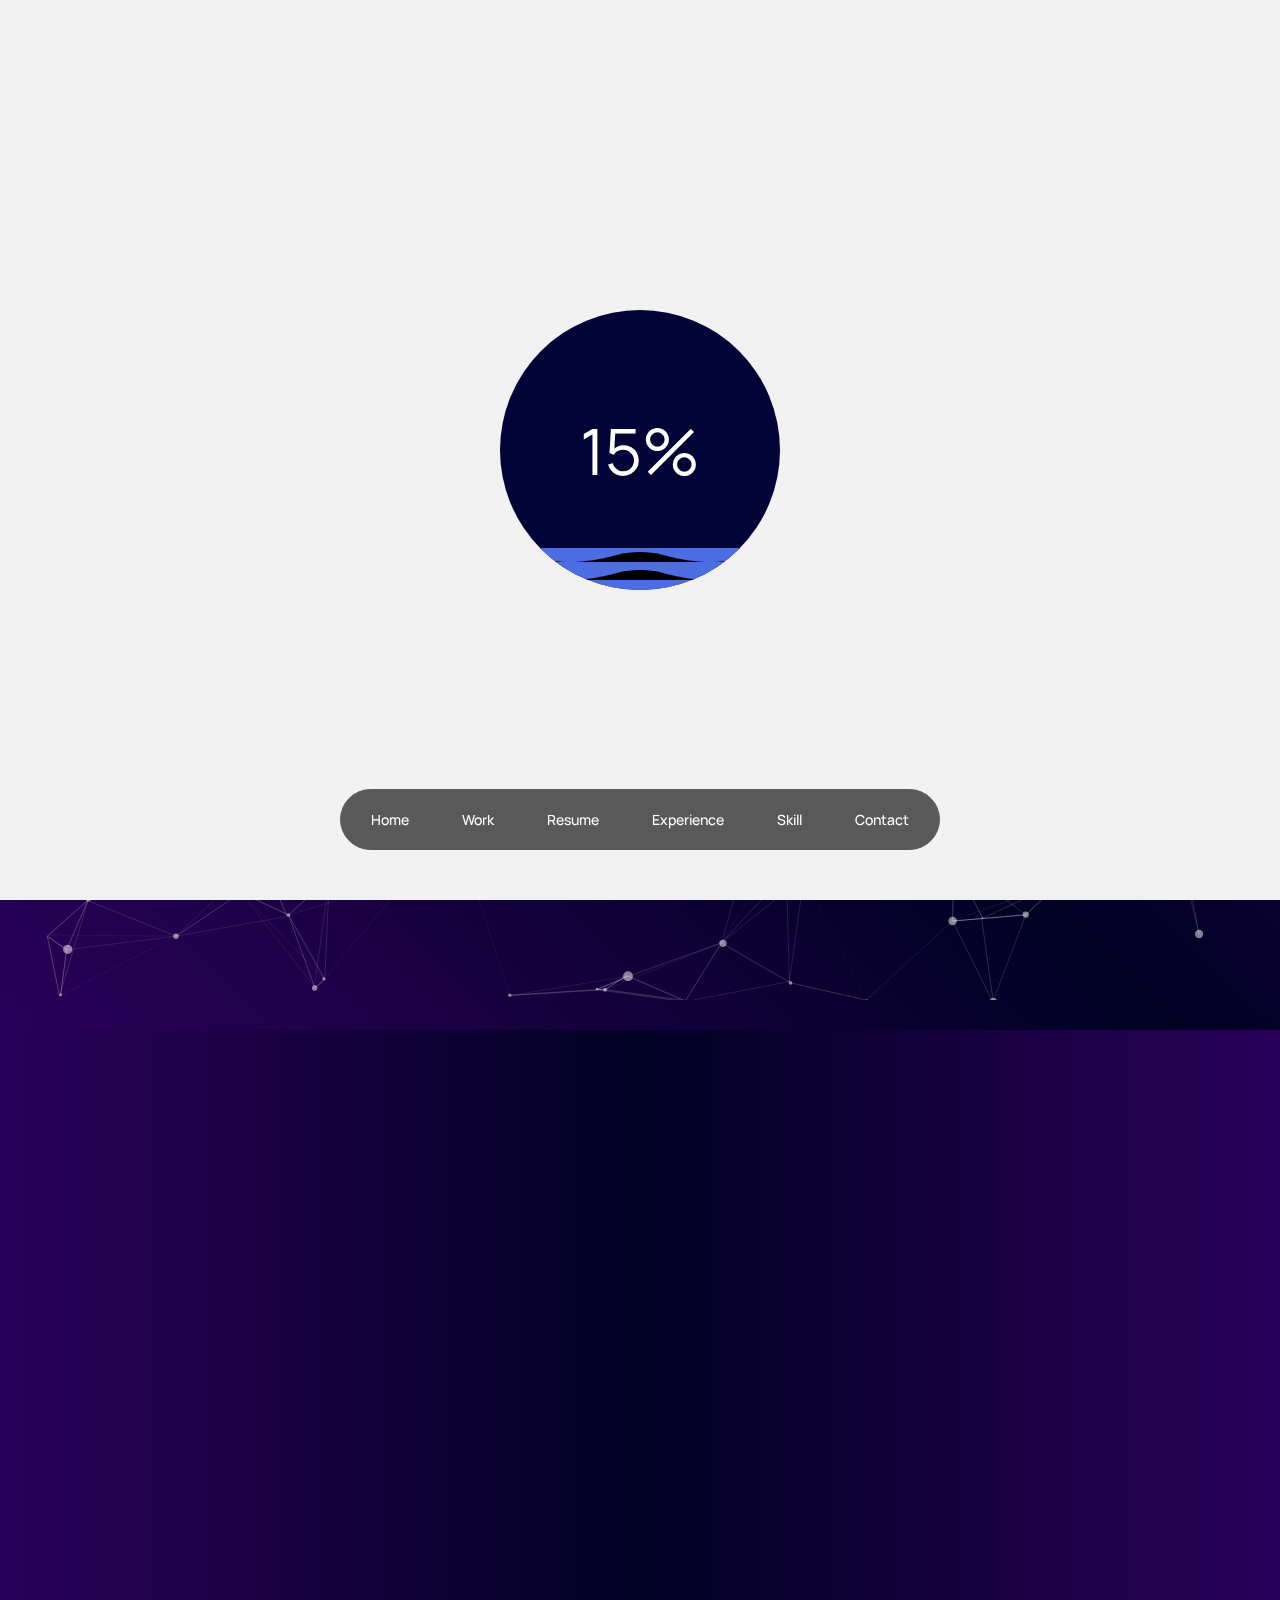
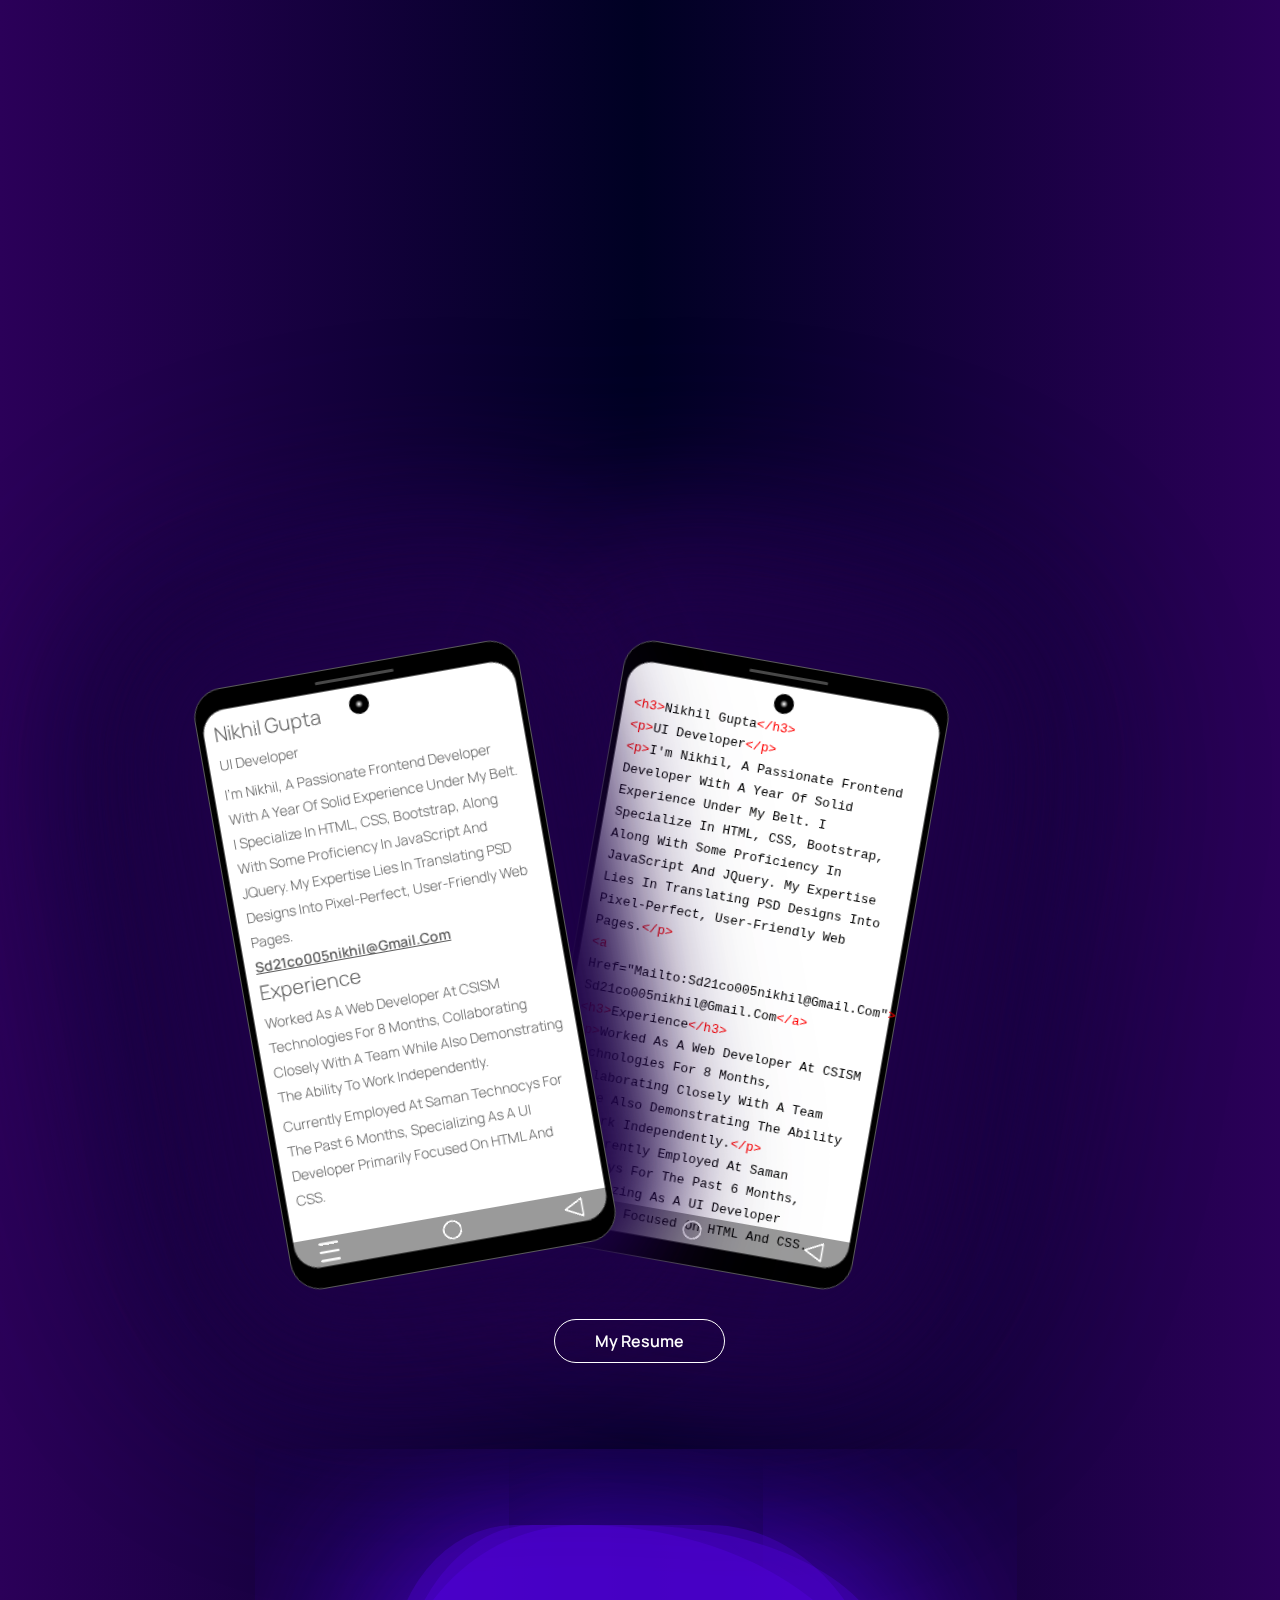
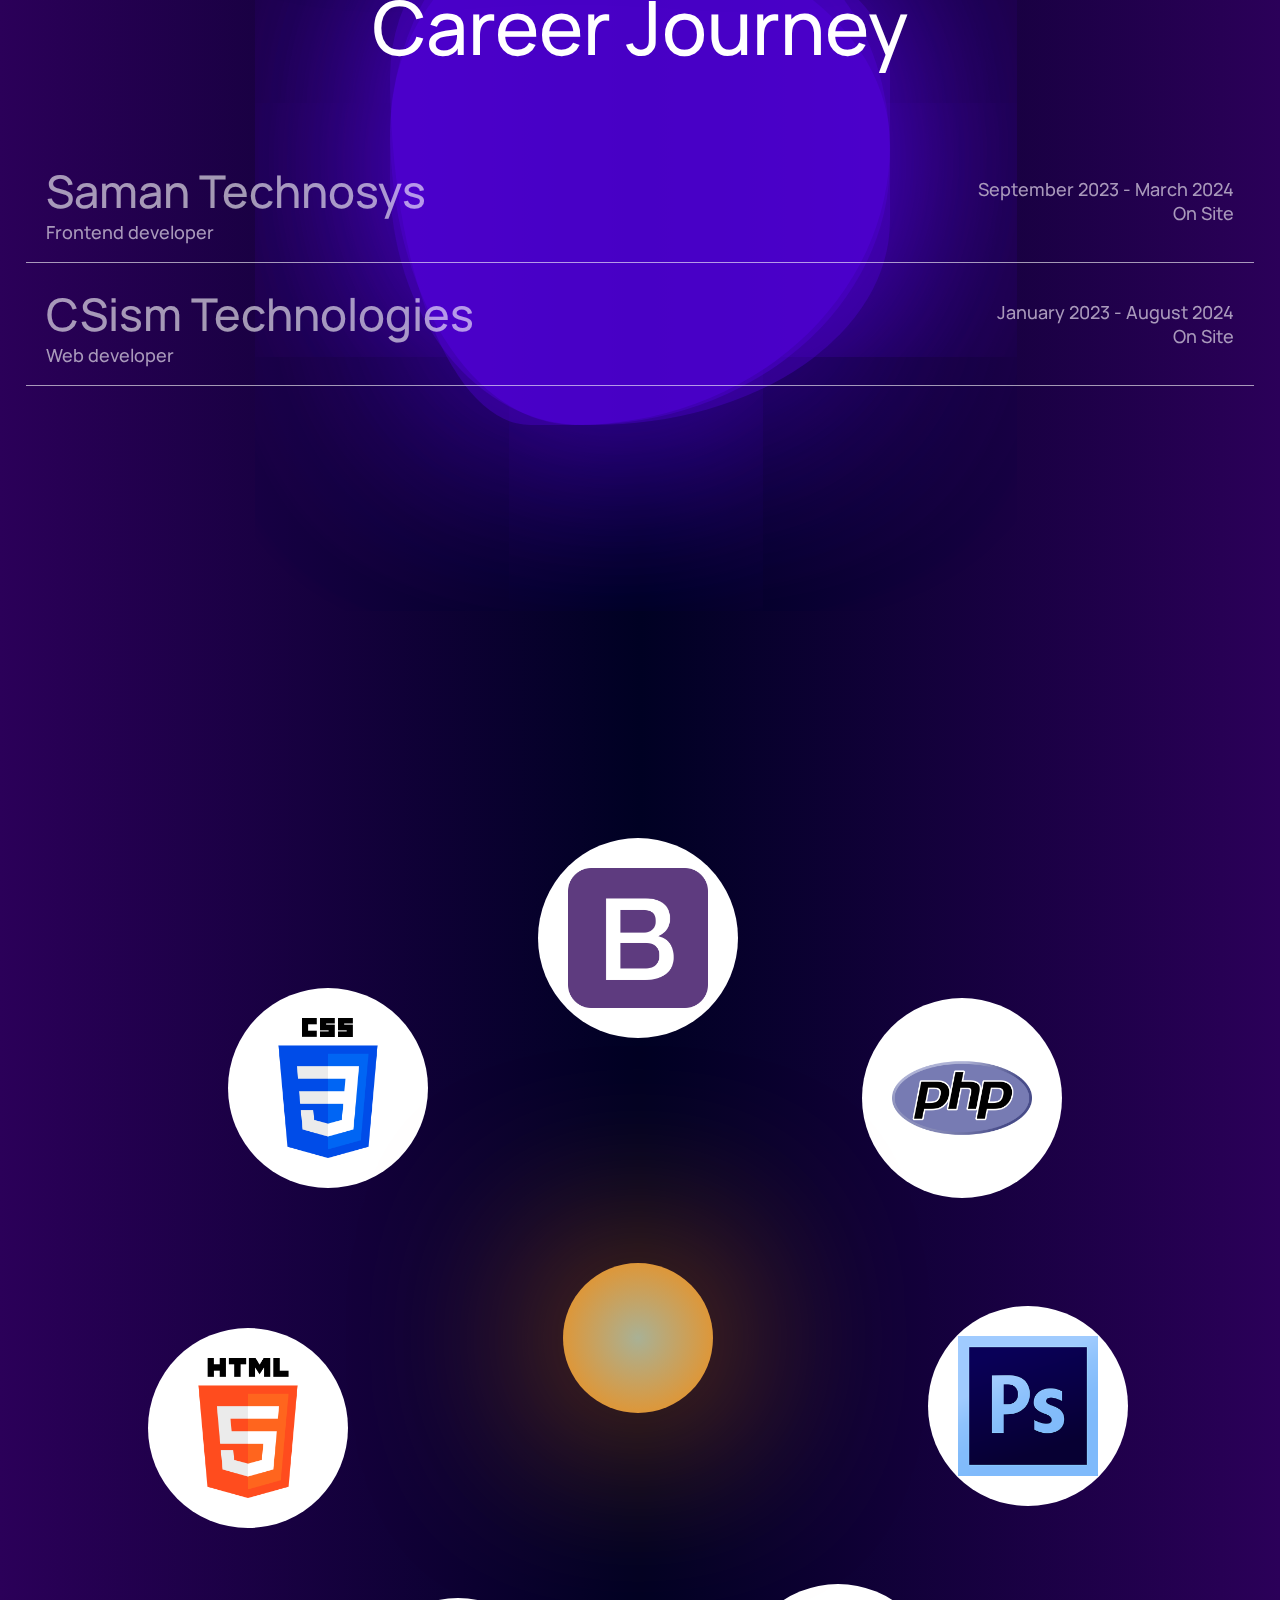
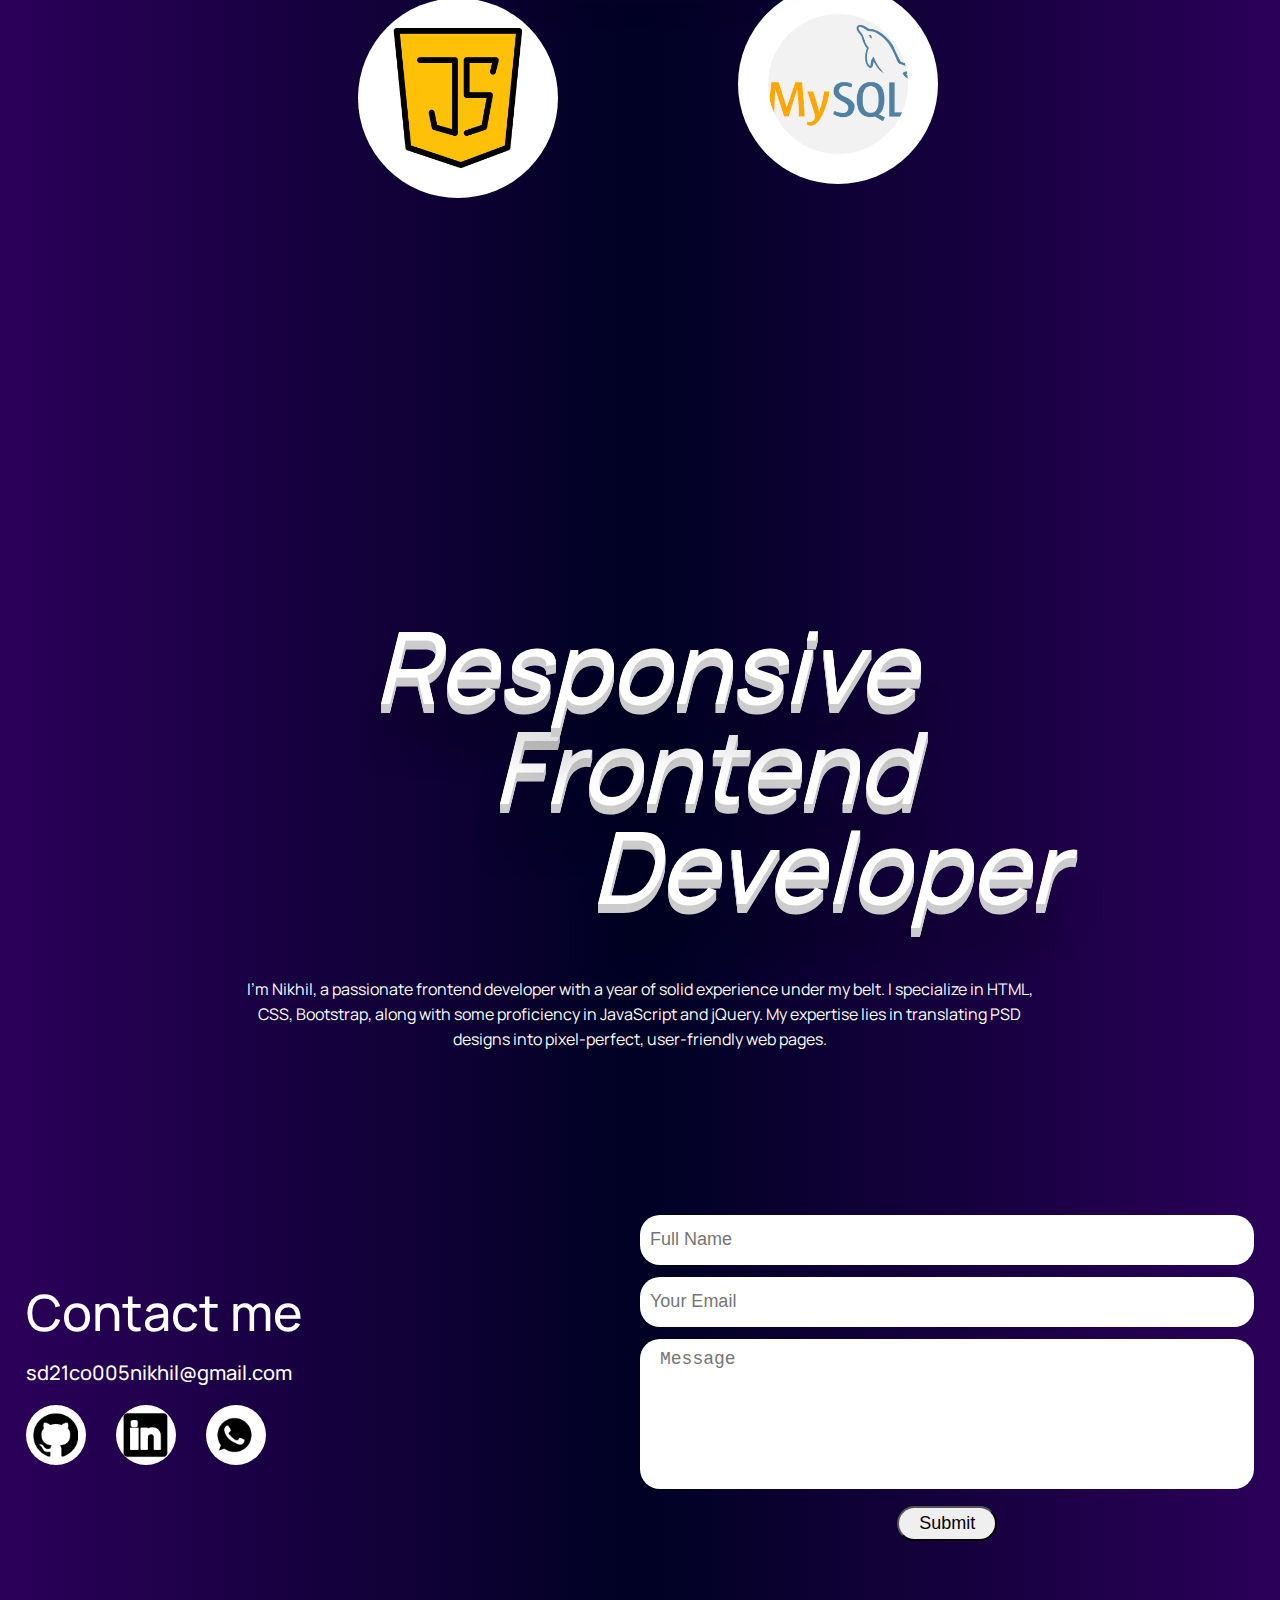
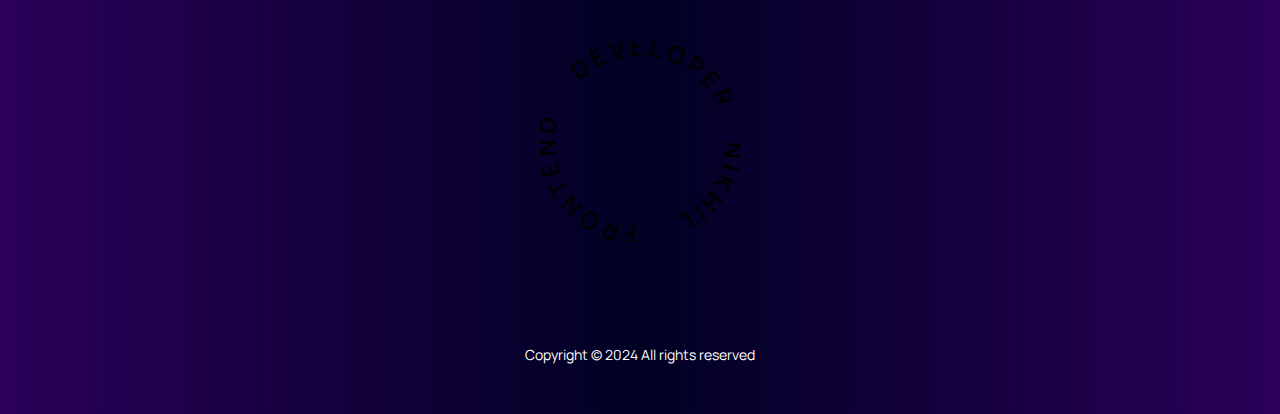
<file: index.html>
<!DOCTYPE html>
<html>
<head>
<meta http-equiv="Content-Type" content="text/html; charset=iso-8859-1" />
<!-- <meta name="viewport" content="width=device-width, initial-scale=1"> -->
<title>Tittle Name</title>
<link href="css/global.css" rel="stylesheet" type="text/css" />
<link href="css/print.css" rel="stylesheet" type="text/css" />
<link href="css/responsive.css" rel="stylesheet" type="text/css" />
<link rel="shortcut icon" type="image/x-icon" href="images/favicon.ico">

<link rel="preconnect" href="https://fonts.googleapis.com">
<link rel="preconnect" href="https://fonts.gstatic.com" crossorigin>
<link href="https://fonts.googleapis.com/css2?family=Manrope:wght@200..800&display=swap" rel="stylesheet">


<script src="https://cdnjs.cloudflare.com/ajax/libs/jquery/3.7.1/jquery.min.js"></script>

</head>

<body>
<!-- <div id="particles-js"></div> -->
<div class="loaderbox active" id="pre-loader">
	<svg version="1.1" xmlns="http://www.w3.org/2000/svg" xmlns:xlink="http://www.w3.org/1999/xlink" x="0px" y="0px" style="display: none;">
	  <symbol id="wave">
	    <path d="M420,20c21.5-0.4,38.8-2.5,51.1-4.5c13.4-2.2,26.5-5.2,27.3-5.4C514,6.5,518,4.7,528.5,2.7c7.1-1.3,17.9-2.8,31.5-2.7c0,0,0,0,0,0v20H420z"></path>
	    <path d="M420,20c-21.5-0.4-38.8-2.5-51.1-4.5c-13.4-2.2-26.5-5.2-27.3-5.4C326,6.5,322,4.7,311.5,2.7C304.3,1.4,293.6-0.1,280,0c0,0,0,0,0,0v20H420z"></path>
	    <path d="M140,20c21.5-0.4,38.8-2.5,51.1-4.5c13.4-2.2,26.5-5.2,27.3-5.4C234,6.5,238,4.7,248.5,2.7c7.1-1.3,17.9-2.8,31.5-2.7c0,0,0,0,0,0v20H140z"></path>
	    <path d="M140,20c-21.5-0.4-38.8-2.5-51.1-4.5c-13.4-2.2-26.5-5.2-27.3-5.4C46,6.5,42,4.7,31.5,2.7C24.3,1.4,13.6-0.1,0,0c0,0,0,0,0,0l0,20H140z"></path>
	  </symbol>
	</svg>
	<div class="box">
	  <div class="percent">
	    <div class="percentNum" id="count">0</div>
	    <div class="percentB">%</div>
	  </div>
	  <div id="water" class="water">
	    <svg viewBox="0 0 560 20" class="water_wave water_wave_back">
	      <use xlink:href="#wave"></use>
	    </svg>
	    <svg viewBox="0 0 560 20" class="water_wave water_wave_front">
	      <use xlink:href="#wave"></use>
	    </svg>
	  </div>
	</div>
</div>

<div id="wrapper" >
	<div class="header" id="head">
		<div class="container">
			<div class="topheader">
				<a href="#">
					<div class="rounded-text rotating">
					  	<svg viewBox="0 0 200 200">
					   	 <path id="textPath" d="M 85,0 A 85,85 0 0 1 -85,0 A 85,85 0 0 1 85,0" transform="translate(100,100)" fill="none" stroke-width="0"></path>
					    	<g font-size="13.1px">
					     	 <text text-anchor="start">
					        <textPath class="coloring" xlink:href="#textPath" startOffset="0%">NIKHIL FRONTEND DEVELOPER</textPath>
					      	</text>
					   		 </g>
					  	</svg>
					</div>
				</a>
				<div class="date">
					<p id="date"></p>
					<a href="#work">Move to work</a>
					<a class="git" href="https://github.com/Nikhil702181">Github</a>
					<a class="link" href="https://www.linkedin.com/in/nikhil-gupta-096ba0241?utm_source=share&utm_campaign=share_via&utm_content=profile&utm_medium=android_app">Linkedin</a>
					<a class="wht" href="https://api.whatsapp.com/send?phone=15551234567">Whatsapp</a>

				</div>
			</div>
		</div>
	</div> 
	<div class="nav" id="nav">
		<ul class="reset">
			<li><a href="index.html">home</a></li>
			<li><a href="#work">work</a></li>
			<li><a href="#resume">resume</a></li>
			<li><a href="#exp">experience</a></li>
			<li><a href="#skill">skill</a></li>
			<li><a href="#cont">contact</a></li>
		</ul>
	</div>
	<div class="banner" id="particles-js">
		<div class="container">
			<div class="caption">
				<h1>i am nikhil <span>frontend developer</span></h1>
				<p>Empowering your digital presence with seamless responsiveness.</p>
			</div>
		</div>
	</div>
	<div class="main">
		<div class="worksec" id="work">
			<div class="container">
				<h2>my works</h2>
				<ul class="reset scroll">
					<li class="items"><a href="https://namamiessentialsindia.com/" target="_blank"><img src="images\namami.png" alt="Namami"></a></li>
					<li class="items"><a href="https://rvcon.in/" target="_blank"><img src="images\rvcon.jpg" alt="rvcon"></a></li>
					<li class="items"><a href="https://www.mars1preschool.in/" target="_blank"><img src="images\mars1.jpg" alt="mars1pre"></a></li>
					<li class="items"><a href="https://creamycool.com/" target="_blank"><img src="images\creamycoollogo.png" alt="creamycool"></a></li>
					<li class="items"><a href="https://www.signetdigital.com/" target="_blank"><img src="images\signet.jpg" alt="signet"></a></li>
				</ul>
			</div>
		</div>
		<div class="resumesec" id="resume">
			<div class="container">
				<div class="cardwrap">
					<div class="resume_card">
						<div class="dtl">
							<h3>nikhil gupta</h3>
							<p>UI developer</p>
							<p>I'm Nikhil, a passionate frontend developer with a year of solid experience under my belt. I specialize in HTML, CSS, Bootstrap, along with some proficiency in JavaScript and jQuery. My expertise lies in translating PSD designs into pixel-perfect, user-friendly web pages.</p>
							<a href="mailto:sd21co005nikhil@gmail.com">sd21co005nikhil@gmail.com</a>
							<h3>experience</h3>
							<p>Worked as a web developer at CSISM Technologies for 8 months, collaborating closely with a team while also demonstrating the ability to work independently.</p>
							<p>Currently employed at Saman Technocys for the past 6 months, specializing as a UI developer primarily focused on HTML and CSS.</p>
						</div>
						<ul class="reset rcardbtn">
							<li class="task"></li>
							<li class="homebtn"></li>
							<li class="back"></li>
						</ul>
					</div>
					<div class="resume_card resume_card2">
						<div class="dtl">
							<pre>
							  <code>
							    <span class="special-characters">&lt;h3</span><span class="special-characters">&gt;</span>nikhil gupta<span class="special-characters">&lt;/h3</span><span class="special-characters">&gt;</span><br>
							    <span class="special-characters">&lt;p</span><span class="special-characters">&gt;</span>UI developer<span class="special-characters">&lt;/p</span><span class="special-characters">&gt;</span><br>
							    <span class="special-characters">&lt;p</span><span class="special-characters">&gt;</span>I'm Nikhil, a passionate frontend developer with a year of solid experience under my belt. I specialize in HTML, CSS, Bootstrap, along with some proficiency in JavaScript and jQuery. My expertise lies in translating PSD designs into pixel-perfect, user-friendly web pages.<span class="special-characters">&lt;/p</span><span class="special-characters">&gt;</span><br>
							    <span class="special-characters">&lt;a</span> href="mailto:sd21co005nikhil@gmail.com"<span class="special-characters">&gt;<br></span>sd21co005nikhil@gmail.com<span class="special-characters">&lt;/a&gt;</span><br>
							    <span class="special-characters">&lt;h3</span><span class="special-characters">&gt;</span>experience<span class="special-characters">&lt;/h3</span><span class="special-characters">&gt;</span><br>
							    <span class="special-characters">&lt;p</span><span class="special-characters">&gt;</span>Worked as a web developer at CSISM Technologies for 8 months, collaborating closely with a team while also demonstrating the ability to work independently.<span class="special-characters">&lt;/p</span><span class="special-characters">&gt;</span><br>
							    <span class="special-characters">&lt;p</span><span class="special-characters">&gt;</span>Currently employed at Saman Technocys for the past 6 months, specializing as a UI developer primarily focused on HTML and CSS.<span class="special-characters">&lt;/p</span><span class="special-characters">&gt;</span><br>
							  </code>
							</pre>
						</div>
						<ul class="reset rcardbtn">
							<li class="task"></li>
							<li class="homebtn"></li>
							<li class="back"></li>
						</ul>
					</div>
				</div>
				<div class="resumebtn">
					<a href="resume.html">My Resume</a>
				</div>
			</div>
		</div>
		<div class="exp square blob" id="exp">
			<div class="container">
			<span></span>
			<span></span>
			<span></span>
				<h2>career journey</h2>
				<div class="expwrap">
					<ul class="reset">
						<li>
							<div class="comp-posi">
								<h3>saman technosys</h3>
								<h4>Frontend developer</h4>
							</div>
							<div class="durtaion">
								<p>September 2023 - march 2024</p>
								<p>On site</p>
							</div>
						</li>
						<li>
							<div class="comp-posi">
								<h3>CSism Technologies</h3>
								<h4>Web developer</h4>
							</div>
							<div class="durtaion">
								<p>january 2023 - august 2024</p>
								<p>On site</p>
							</div>
						</li>
					</ul>
				</div>
			</div>
		</div>
	 	<div class="skills" id="skill">
	        <div class="container">
	            <div class="skillswrapper">
	                <div class="item active"><img src="images/slider/bootstrap.png"></div>
	                <div class="item"><img src="images/slider/css-3.png"></div>
	                <div class="item"><img src="images/slider/html-5.png"></div>
	                <div class="item"><img src="images/slider/java-script.png"></div>
	                <div class="item"><img src="images/slider/mysql.png"></div>
	                <div class="item"><img src="images/slider/photoshop.png"></div>
	                <div class="item"><img src="images/slider/php.png"></div>
	            </div>
	        </div>
	    </div>
	    <div class="title">
	    	<div class="container">
	    		<div class="slidertext">
	    			<h3>Responsive</h3>
		    		<p>Frontend</p>
		    		<h4>Developer</h4>
	    		</div>
	    		<div class="detail">
	    			<p>I'm Nikhil, a passionate frontend developer with a year of solid experience under my belt. I specialize in HTML, CSS, Bootstrap, along with some proficiency in JavaScript and jQuery. My expertise lies in translating PSD designs into pixel-perfect, user-friendly web pages.</p>
	    		</div>
	    	</div>
	    </div>
	</div>
	<div class="footer">
		<div class="container">
			<div class="footerwrap">
				<div class="letscontent">
					<h2>Contact me</h2>
					<a href="mailto:sd21co005nikhil@gmail.com">sd21co005nikhil@gmail.com</a>
					<ul class="reset">
						<li><a class="git" href="https://github.com/Nikhil702181"></a></li>
						<li><a class="link" href="https://www.linkedin.com/in/nikhil-gupta-096ba0241?utm_source=share&utm_campaign=share_via&utm_content=profile&utm_medium=android_app"></a></li>
						<li><a class="wht" href="https://api.whatsapp.com/send?phone=15551234567"></a></li>
					</ul>
				</div>
				<div class="form" id="cont">
					<form action="" method="post">
						<ul class="reset">
							<li><input type="text" name="name" placeholder="Full Name" autocomplete="off"></li>
							<li><input type="email" name="email" placeholder="Your Email" autocomplete="off"></li>
							<li><textarea placeholder="Message" name="msg"></textarea></li>
							<li><button>Submit</button></li>
						</ul>	
					</form>
				</div>
			</div>
		</div>
		<div class="btmfooter">
			<div class="container">
				<div class="logo">
					<a href="#">
						<div class="rounded-text rotating">
						  	<svg viewBox="0 0 200 200">
						   	 <path id="textPath" d="M 85,0 A 85,85 0 0 1 -85,0 A 85,85 0 0 1 85,0" transform="translate(100,100)" fill="none" stroke-width="0"></path>
						    	<g font-size="13.1px">
						     	 <text text-anchor="start">
						        <textPath class="coloring" xlink:href="#textPath" startOffset="0%">NIKHIL FRONTEND DEVELOPER</textPath>
						      	</text>
						   		 </g>
						  	</svg>
						</div>
					</a>
				</div>
			</div>
		</div>
		<div class="copy">
			<div class="container">
				<p>Copyright &#169; 2024 All rights reserved</p>
			</div>
		</div>
	</div>
</div>

<script type="text/javascript" src="js\particles.js"></script>
<script type="text/javascript" src="js\app.js"></script>
<script type="text/javascript" src="js\main.js"></script>

<script>
 
  

</script>

</body>
</html>
</file>
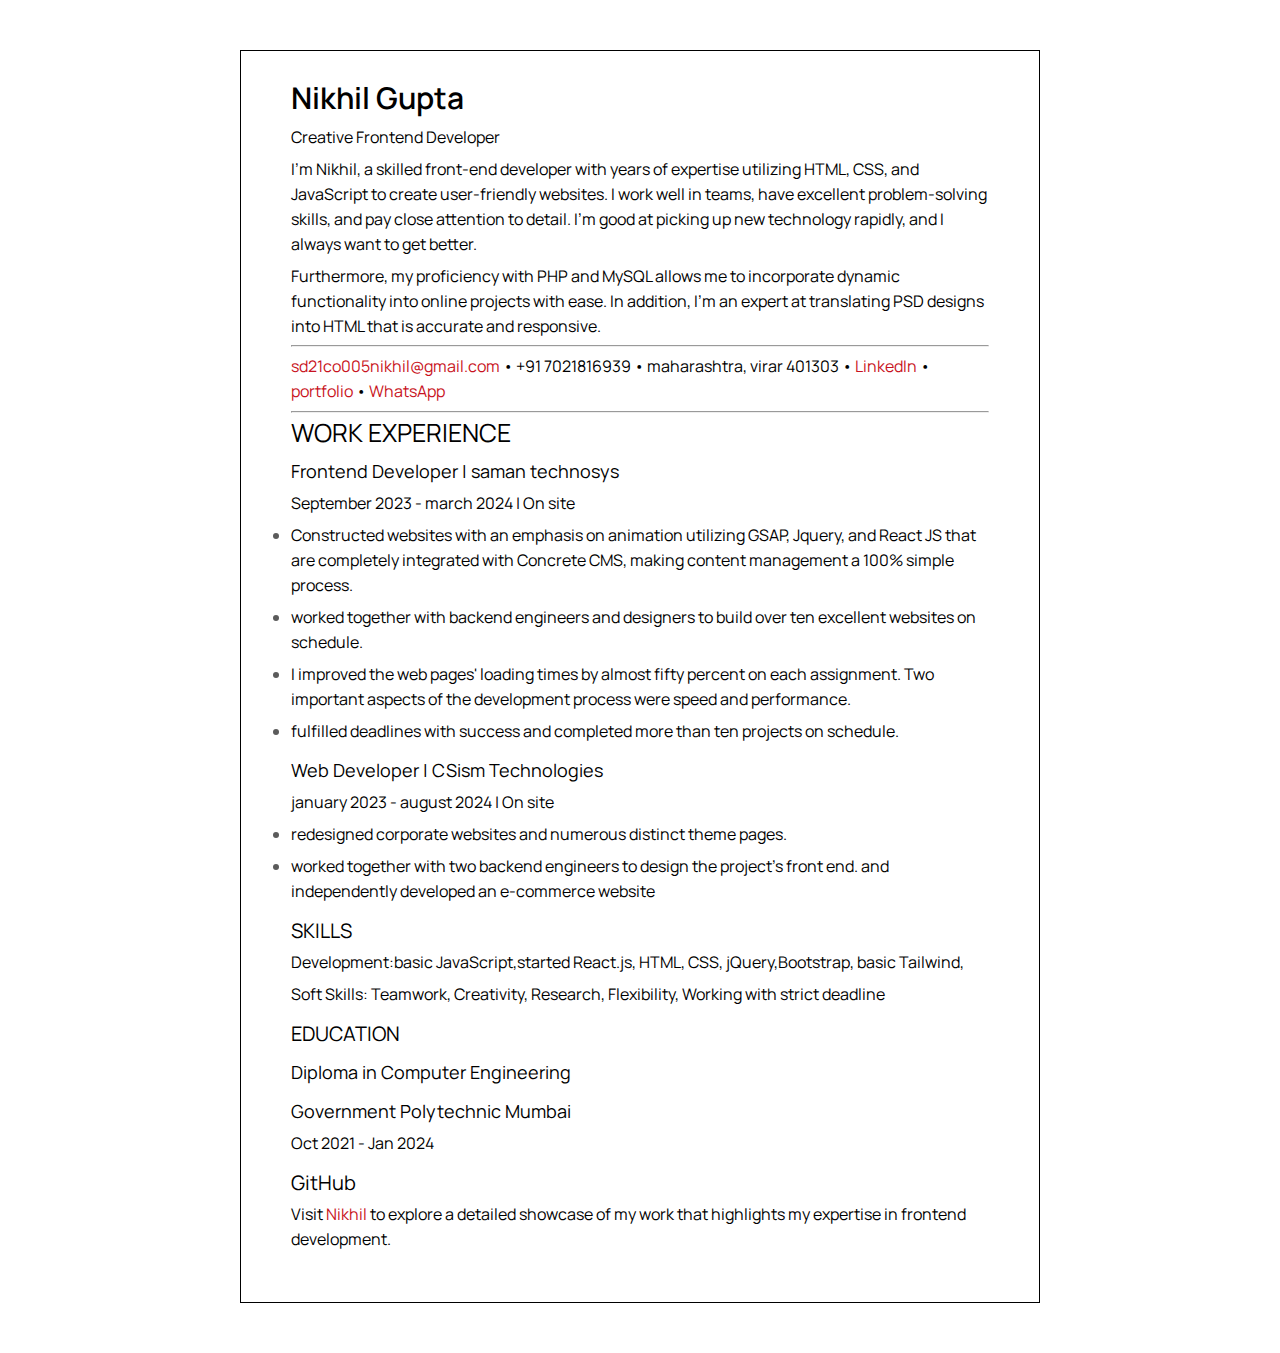
<file: resume.html>
<!DOCTYPE html>
<html>
<head>
	<meta charset="utf-8">
	<meta name="viewport" content="width=device-width, initial-scale=1">
	<title></title>

	<link href="css/global.css" rel="stylesheet" type="text/css" />
	<link href="css/print.css" rel="stylesheet" type="text/css" />
	<link href="css/responsive.css" rel="stylesheet" type="text/css" />
	<link rel="shortcut icon" type="image/x-icon" href="images/favicon.ico">

	<link rel="preconnect" href="https://fonts.googleapis.com">
	<link rel="preconnect" href="https://fonts.gstatic.com" crossorigin>
	<link href="https://fonts.googleapis.com/css2?family=Manrope:wght@200..800&display=swap" rel="stylesheet">
</head>
<body>
<div class="resume">
	<div class="wrapper">
		<div class="container">
			<p class="namehead">Nikhil Gupta</p>
			<p>Creative Frontend Developer</p>
			<p>I'm Nikhil, a skilled front-end developer with years of expertise utilizing HTML, CSS, and JavaScript to create user-friendly websites. I work well in teams, have excellent problem-solving skills, and pay close attention to detail. I'm good at picking up new technology rapidly, and I always want to get better.</p>

			<p>Furthermore, my proficiency with PHP and MySQL allows me to incorporate dynamic functionality into online projects with ease. In addition, I'm an expert at translating PSD designs into HTML that is accurate and responsive.</p>
			<hr />
			</p>
			<p><a href="mailto:sd21co005nikhil@gmail.com">sd21co005nikhil@gmail.com</a> • +91 7021816939 • maharashtra, virar 401303 • <a class="link" href="https://www.linkedin.com/in/nikhil-gupta-096ba0241?utm_source=share&utm_campaign=share_via&utm_content=profile&utm_medium=android_app">LinkedIn</a> •<a class="git" href="https://github.com/Nikhil702181"> portfolio</a> • <a class="wht" href="https://api.whatsapp.com/send?phone=15551234567">WhatsApp</a></p>
			<p>
			<hr />
			</p>
			<h1>WORK EXPERIENCE</h1>
			<h3>Frontend Developer | saman technosys</h3>
			<p>September 2023 - march 2024 | On site</p>
			<ul>
			  <li>
			    <p>Constructed websites with an emphasis on animation utilizing GSAP, Jquery, and React JS that are completely integrated with Concrete CMS, making content management a 100% simple process.</p>
			  </li>
			  <li>
			    <p>worked together with backend engineers and designers to build over ten excellent websites on schedule.</p>
			  </li>
			  <li>
			    <p>I improved the web pages' loading times by almost fifty percent on each assignment. Two important aspects of the development process were speed and performance.</p>
			  </li>
			  <li>
			    <p>fulfilled deadlines with success and completed more than ten projects on schedule.</p>
			  </li>
			</ul>
			<h3>Web Developer | CSism Technologies</h3>
			<p>january 2023 - august 2024 | On site</p>
			<ul>
			  <li>
			    <p>redesigned corporate websites and numerous distinct theme pages.</p>
			  </li>
			  <li>
			    <p>worked together with two backend engineers to design the project's front end. and independently developed an e-commerce website </p>
			  </li>
			</ul>
			<h2>SKILLS</h2>
			<p>Development:basic JavaScript,started React.js, HTML, CSS, jQuery,Bootstrap, basic Tailwind,</p>
			<p>Soft Skills: Teamwork, Creativity, Research, Flexibility, Working with strict deadline</p>
					<ul class="reset">
					<li>
		        	  <h2>EDUCATION</h2>
			          <h3>Diploma in Computer Engineering</h3>
			          <h3>Government Polytechnic Mumbai</h3>
			          <p>Oct 2021 - Jan 2024</p>
			      </li>
			        <li>
		        	<h2>GitHub</h2>
			          <p>Visit <a href="https://github.com/Nikhil702181">Nikhil</a> to explore a detailed showcase of my work that highlights my expertise in frontend development.</p>
			      </li>
			  </ul>
			  </div>
		</div>
	</div>
</body>
</html>
</file>
<file: css/print.css>
html::-webkit-scrollbar {width: 20px;height: 10px;border-radius: 5px;} 
html::-webkit-scrollbar-track {background-color: #2b0059;}
html::-webkit-scrollbar-thumb { background-color: #fff;border-radius: 5px;height:5px;width: 10px;border-radius: 20px;}
/*html::-webkit-scrollbar {height: 12px;width: 12px;border-radius: 50%}*/
/*** GLOBAL SETTING ***/
body {margin:0; padding:0;font:normal 13px Manrope, Helvetica, sans-serif; color:#5b5b5b; line-height:normal;height: 100vh;background:linear-gradient(90deg, #2b0059, #000123,#2b0059);}
img{max-width: 100%;width:auto;height: auto;}
a{ color:#c81221; }
a:hover{ color:#000000;}
button{cursor: pointer;}
ul{font-size: 0}
li{font-size: 16px}

.box{height: 280px;width: 280px;position: absolute;top: 50%;left: 50%;transform: translate(-50%, -50%);background: #020438;border-radius:100%;overflow: hidden; .percent{position: absolute;left: 0;top: 0;z-index:3;width: 100%;height: 100%;display: flex;display: -webkit-flex;align-items:center;justify-content:center; color:#fff;font-size:64px;} 
  .water{position: absolute;left: 0;top: 0;z-index:2;width: 100%;height: 100%;transform:translate(0,100%);background:#4D6DE3;transition: all .3s;
    &_wave{width: 200%;position: absolute;bottom: 100%;
      &_back {right: 0;fill: #C7EEFF;animation: wave-back 1.4s infinite linear;}
      &_front {left: 0;fill: #4D6DE3;margin-bottom: -1px;animation: wave-front .7s infinite linear;}
    }
  }
}
@keyframes wave-front {100% {transform: translate(-50%, 0);}}
@keyframes wave-back {100% {transform: translate(50%, 0);}}
.loaderbox{transform: scale(0); opacity: 0;transition: all 1s linear;}
.loaderbox.active{position: fixed; top: 0; left: 0; width: 100vw; height: 100vh; background: #f1f1f1; z-index: 999; transform: scale(1); opacity: 1;z-index: }
 

/*Main COntent*/
/*#wrapper{position: relative;z-index: 0}*/
#particles-js{height:100vh;background:linear-gradient(45deg, #2b0059, #000123,#2b0059); width: 100%;top: 0;}  
.container{max-width: min(1290px, 96%);width: auto; margin:0 auto;}                                                                

.header{padding: 20px 0 0;position:absolute;z-index: 1;left: 0;width: 100%}
.header.fixed{z-index: -3}
.header .topheader{display: flex;flex-wrap: wrap;justify-content: space-between;align-items: center;}

.header .topheader .rounded-text {width: 100px;height:100px;text-transform: uppercase;transform: rotate(-103deg);z-index: -1;}
.header .topheader .rounded-text svg{width: 100px;}
@keyframes rotating {from {transform: rotate(-360deg);}to {transform: rotate(-0deg);} }
.rotating {animation: rotating 12s linear infinite;}
@keyframes coloring {0% {fill: #fff;}35% {fill: #ffda2a;}75%{fill: #00d3b9;}100% {fill: #fff;}}
.coloring {animation: coloring 12s linear infinite;}
.header .topheader .rounded-text svg text textPath{font-size: 24px;font-weight: 600; word-spacing: 30px;letter-spacing: 4px;}

.header .topheader .date{display: flex;align-items: center;position: relative;}
.header .topheader .date p{font-size: 14px;color: #fff;font-weight: 400;}
.header .topheader .date a{font-size: 14px;color: #fff;font-weight: 400;display: block;margin-left: 30px;padding: 5px 20px;border:1px solid #fff;border-radius: 30px;position: relative;}
.header .topheader .date a:hover{color:#180042;z-index: 1;font-size: 14px;font-weight: 400}
.header .topheader .date a:before{position: absolute;content:'';width: 100%;height:0;top: 0;right: 0;background: #fff;border-radius: 30px;z-index: -1;transition: 0.5s}
.header .topheader .date a:hover:before{height: 100%}

.nav.fixed{z-index: 99}
.nav{position: fixed;bottom: 50px;left: 0;right:0;width:600px;margin: 0 auto;z-index: 999;}
.nav ul{display: flex;flex-wrap: wrap;justify-content: space-between; align-items: center;width: 100%;margin: 0 auto;padding: 10px;border: 1px solid;background:#000000a1;border-radius: 50px;box-sizing: border-box;}
.nav ul li{padding: 10px 20px;border-radius: 30px;transition: .5s}
.nav ul li a{display: block;color: #fff;font-size: 14px;font-weight: 500;text-transform: capitalize;transition: .3s}
.nav ul li:hover{background: #fff;}
.nav ul li:hover a{color: #000}

.banner{padding:100px 0 30px;text-align: center;transform: scale(1);}
.banner.fixed { position: fixed;top: 0;width: 100%;transform: scale(0);}
.banner .caption{transform: translateY(50%);min-height: 50vh;position: absolute;left: 0;width: 100%}
.banner .caption h1{font-size: 80px;font-weight: 700;color: #fff;text-transform: capitalize;}
.banner .caption h1 span{display: block;}
.banner .caption p{font-size: 25px;font-weight: 400;color: #fff;margin-top: 30px;text-transform: capitalize;}


/*.main {position: relative;z-index: -}*/
.main .worksec {padding: 150px 0 30px;border-radius: 50px 0 50px 0;background: #000000;overflow: hidden;animation: none; transform: translateX(-100%);height: 100vh;z-index: 9}
.main .worksec h2{color:#fff; text-align:center;text-transform: capitalize;font-size: 50px;font-weight: 600;line-height: 50px;}
.main .worksec ul{display: flex; overflow-x: hidden;gap: 30px;scroll-behavior: smooth;margin-top: 50px}
.main .worksec .items{min-width: 30vw;display: flex;justify-content: center;align-items: center;}

@keyframes worksection {
    0% {transform: translate(100%, 100%);} /* Start off-screen to the right */
    100% {transform: translate(0, 0);} /* Move to the left (in view) */
}
 
.main .resumesec{padding: 150px 0;} 
.main .resumesec .cardwrap{max-width: 800px;margin: 0 auto; filter:drop-shadow(0 0 50px #2b0059) drop-shadow(0 0 50px #000123) drop-shadow(0 0 50px #2b0059)}
.main .resumesec .cardwrap .resume_card{rotate: -10deg; width: 330px;background: #000;border:1px solid;border-radius: 30px;padding: 20px 5px;box-sizing: border-box;margin: 0 auto; filter:drop-shadow(0 0 50px #2b0059) drop-shadow(0 0 50px #000123) drop-shadow(0 0 50px #2b0059);position: relative;z-index: 1;display: inline-block;vertical-align: middle;}
.main .resumesec .cardwrap .resume_card:after{position:absolute;content: '';height: 20px;width: 20px;border-radius: 50px;background-image: radial-gradient(circle closest-side at center, hsl(0deg 0% 100% / 30%) 0%, hsl(0, 0%, 0%) 40%);left: calc(50% - 10px);top: calc(8% - 20px);}
.main .resumesec .cardwrap .resume_card:before{position:absolute;content: '';height: 3px;width: 80px;background:#484848;left:calc(50% - 40px);top: 10px;border-radius:3px}

.main .resumesec .cardwrap .resume_card .dtl{text-transform: capitalize;border:1px solid ;border-radius: 25px;padding: 10px;background: #fff;position: relative;height: 568px;box-sizing: border-box;width: 100%s}
.main .resumesec .cardwrap .resume_card .dtl h3{font-size: 20px;font-weight: 300;}
.main .resumesec .cardwrap .resume_card .dtl p{font-size: 14px;font-weight: 300;line-height: 25px;margin-top: 5px}
.main .resumesec .cardwrap .resume_card .dtl a{font-size: 14px;font-weight: 600;line-height: 25px;color: currentColor;text-decoration: underline;}
.main .resumesec .cardwrap .resume_card .dtl pre code{white-space:normal;line-height: 22px;color:#000;}
.main .resumesec .cardwrap .resume_card .dtl pre code .special-characters{color: red;text-transform: lowercase;}

.main .resumesec .cardwrap .resume_card .rcardbtn{position: absolute;width: 100%;height:30px;bottom:20px;left: 0;background: #00000065;display: flex;justify-content: space-between;padding: 5px 30px;box-sizing: border-box;border-radius: 0 0 30px 30px;}
.main .resumesec .cardwrap .resume_card .rcardbtn .task{background: url('../images/rcardbtn.png')no-repeat;background-position:0 0 ; width: 20px;height: 20px;}
.main .resumesec .cardwrap .resume_card .rcardbtn .homebtn{background: url('../images/rcardbtn.png')no-repeat;background-position:-23px 0; width: 20px;height: 20px;}
.main .resumesec .cardwrap .resume_card .rcardbtn .back{background: url('../images/rcardbtn.png')no-repeat;background-position:-49px 0 ; width: 20px;height: 20px;}
.main .resumesec .cardwrap .resume_card2{rotate: 10deg;z-index: -1}
.main .resumesec .resumebtn {text-align: center;}
.main .resumesec .resumebtn a{font-size: 16px;color: #fff;font-weight: 600;display:inline-block ;margin-top: 4%;margin-bottom: 1%; padding: 10px 40px;border:1px solid #fff;border-radius: 30px;position: relative;}
.main .resumesec .resumebtn a:hover{color:#180042;z-index: 1;font-weight: 600}
.main .resumesec .resumebtn a:before{position: absolute;content:'';width: 100%;height:0;top: 0;right: 0;background: #fff;border-radius: 30px;z-index: -1;transition: 0.5s}
.main .resumesec .resumebtn a:hover:before{height: 100%}


.main {overflow: hidden;}
.main .exp{padding: 50px 0 80px;position: relative;}
.square span {position: absolute;top: 0;left:calc(50% - 250px);width:500px;height:500px;margin: 0 auto;text-align: center;background:#6200ff5c; transition: border-color 0.5s;border-radius: 50%;overflow: hidden;z-index: -1;box-shadow: 0px 0px 300px -60px #6200ff;}
.square span:nth-child(1) {border-radius: 32% 58% 69% 43% / 48% 32% 59% 55%;animation: rotate 6s linear infinite;}
.square span:nth-child(2) {border-radius: 38% 62% 63% 37% / 41% 44% 56% 59%;animation: rotate 4s linear infinite;}
.square span:nth-child(3) {border-radius: 31% 45% 74% 35% / 38% 56% 51% 87%;animation: rotate-reverse 10s linear infinite;}
@keyframes rotate {
    0% { transform: rotate(0deg); }
    100% { transform: rotate(360deg); }
}
@keyframes rotate-reverse {
    0% { transform: rotate(360deg); }
    100% { transform: rotate(0deg); }
}
.main .exp h2{font-size: 75px;font-weight: 500;color: #fff;text-align: center;text-transform: capitalize;animation: lightSpeedIn 1s ease}
 @keyframes lightSpeedIn {0% {transform: translate3d(-100%, 0, 0) skewX(-5deg);opacity: 0;}
 	60% {transform: skewX(20deg);opacity: 1;}
 	80% {transform: skewX(-30deg);opacity: 1;}
 	100% {transform: none;opacity: 1;}} 
.main .exp .expwrap{margin-top: 5%}
.main .exp li {display: flex;align-items:center;justify-content: space-between;padding: 20px 20px;border-bottom: 1px solid #fff9;}
.main .exp li .comp-posi h3{font-size: 45px;font-weight: 500;color:#fff9;text-transform: capitalize;}
.main .exp li:hover h3{color: #fff;transition: 0.5s;}
.main .exp li .comp-posi h4{font-size: 18px;font-weight: 500;line-height: 20px;color: #a999bb}
.main .exp li .durtaion p{font-size: 18px;font-weight: 500;color: #a999bb;text-align: end;text-transform: capitalize;}

.main .skills {padding: 150px 0;overflow: hidden;min-height: 150vh;display: flex;align-items: center;justify-content: space-around;overflow-x: hidden;}
.main .skills .skillswrapper {transition: all 3s ease-out;position: relative;top: 50px; width: 5px;height:5px;background:transparent;} 
.main .skills .skillswrapper:after{content:'';position: absolute;inset: 0;transform: translate(-50%,-50%); width: 150px;aspect-ratio: 1;border-radius: 50%;background: radial-gradient(at center, #A9B195, #F38C13);filter: drop-shadow(0px 0px 99px #e27a00);}  
.main .skills .skillswrapper *{transition: all 3s ease-out;}
.main .skills .skillswrapper .item {width: 200px;height: 200px;padding: 30px;box-sizing: border-box;border-radius: 50%;background: #fff;position: absolute;top: 0;left: 0;}

.main .skills .skillswrapper .item:nth-child(1){transform: translate(-50%, -250%) rotate(0deg);}
.main .skills .skillswrapper .item:nth-child(2){transform: translate(-205%, -175%) rotate(0deg);}
.main .skills .skillswrapper .item:nth-child(3){transform: translate(-245%, -5%) rotate(0deg);}
.main .skills .skillswrapper .item:nth-child(4){transform: translate(-140%, 130%) rotate(0deg);}
.main .skills .skillswrapper .item:nth-child(5){transform: translate(50%, 123%) rotate(0deg);}
.main .skills .skillswrapper .item:nth-child(6){transform: translate(145%, -16%) rotate(0deg);}
.main .skills .skillswrapper .item:nth-child(7){transform: translate(112%, -170%) rotate(0deg);}

.main .title{padding: 100px 0}
.main .title .slidertext{text-align: center;max-width: 40%;margin: 0 auto;}
.main .title .slidertext h3{margin-left:-20px; font-size: 100px;font-weight: 500;color: #fff;line-height: 100px;font-style: italic;animation: slide-right .8s ease-in alternate forwards;transform-origin: 50% 50%;text-shadow: 0 1px 0 #cccccc, 0 2px 0 #cccccc, 0 3px 0 #cccccc, 0 4px 0 #cccccc, 0 5px 0 #cccccc, 0 6px 0 #cccccc, 0 7px 0 #cccccc, 0 8px 0 #cccccc, 0 9px 0 #cccccc, 0 50px 30px rgba(0, 0, 0, 0.3);position: relative;left: 0}
.main .title .slidertext p{margin-left: 20%;font-size: 100px;font-weight: 500;color: #fff;line-height: 100px;font-style: italic;transform-origin: 50% 50%;text-shadow: 0 1px 0 #cccccc, 0 2px 0 #cccccc, 0 3px 0 #cccccc, 0 4px 0 #cccccc, 0 5px 0 #cccccc, 0 6px 0 #cccccc, 0 7px 0 #cccccc, 0 8px 0 #cccccc, 0 9px 0 #cccccc, 0 50px 30px rgba(0, 0, 0, 0.3);}
.main .title .slidertext h4{margin-left:40%;font-size: 100px;font-weight: 500;color: #fff;line-height: 100px;font-style: italic;animation: slide-left .8s ease-in alternate forwards;transform-origin: 50% 50%;text-shadow: 0 1px 0 #cccccc, 0 2px 0 #cccccc, 0 3px 0 #cccccc, 0 4px 0 #cccccc, 0 5px 0 #cccccc, 0 6px 0 #cccccc, 0 7px 0 #cccccc, 0 8px 0 #cccccc, 0 9px 0 #cccccc, 0 50px 30px rgba(0, 0, 0, 0.3);position: relative;}
@keyframes slide-right {
  0% {transform: translateX(-500px)}
  100% {transform: translateX(50px)}
}
@keyframes slide-left{
    0% {transform: translateX(500px)}
  100% {transform: translateX(-50px)}
}
.main .title .detail{max-width: 800px;margin: 5% auto 0;text-align: center;}
.main .title .detail p{font-size: 16px;font-weight: 400;color: #fff;text-align: center;line-height: 25px}


.footer{padding: 50px 0}
.footer .footerwrap{display: flex;flex-wrap: wrap;align-items: center;justify-content: space-between;}
.footer .footerwrap .letscontent {width: 50%}
.footer .footerwrap .letscontent h2{font-size: 50px;font-weight: 500;color: #fff;text-align: left;}
.footer .footerwrap .letscontent a{font-size: 20px;font-weight: 500;color: #fff;display: block;margin-top:2%}
.footer .footerwrap .letscontent ul{display: flex;margin-top: 3%}
.footer .footerwrap .letscontent li+li{margin-left:30px}
.footer .footerwrap .letscontent li a{position: relative;display: block;width: 60px;height: 60px;background: #fff;border-radius: 50%;}
.footer .footerwrap .letscontent li a:hover{background:radial-gradient(at center, #A9B195, #F38C13);width: 60px;height: 60px;}
.footer .footerwrap .letscontent li a:before{position: absolute;content: '';width:45px;height:50px;background: url('../images/media.png')no-repeat;background-size: cover;left:calc(50% - 23px);top:calc(50% - 25px);}
.footer .footerwrap .letscontent .git:before{background-position: 0 0}
.footer .footerwrap .letscontent .link:before{background-position: -48px 0}
.footer .footerwrap .letscontent .wht:before{background-position: -93px 0}

.footer .footerwrap .form{width: 50%;}
.footer .footerwrap .form ul{width: 100%;text-align:center;}
.footer .footerwrap .form li{width: 100%;margin-top: 2%}
.footer .footerwrap .form li input{color: #000;font-size: 18px;font-weight: 400;width: 100%;outline: none;border: none;height: 50px;padding: 5px 10px;box-sizing: border-box;border-radius: 20px}
.footer .footerwrap .form li textarea{color: #000;font-size: 18px;font-weight: 400;width: 100%;outline: none;border: none;height: 150px;padding: 10px 20px;box-sizing: border-box;border-radius: 20px}
.footer .footerwrap .form li button{color: #000;font-size: 18px;font-weight: 400;border-radius: 20px;padding: 5px 20px}

.footer .btmfooter{padding:100px 0;}
.footer .btmfooter  

.footer .btmfooter .logo {width: 100px;height:100px;text-transform: uppercase;transform: rotate(-103deg);z-index: -1;}
.footer .btmfooter .logo svg{width: 200px;}
@keyframes rotating {from {transform: rotate(-360deg);}to {transform: rotate(-0deg);} }
.footer .btmfooter .logo .rotating {animation: rotating 12s linear infinite;width: 200px;margin: 0 auto;}
@keyframes coloring {0% {fill: #fff;}35% {fill: #ffda2a;}75%{fill: #00d3b9;}100% {fill: #fff;}}
.coloring {animation: coloring 12s linear infinite;}
.footer .btmfooter .logo svg text textPath{font-size: 24px;font-weight: 600; word-spacing: 30px;letter-spacing: 4px;}
.copy p{text-align: center;color: #fff;font-size: 14px;font-weight: 400;}
 
.resume{background:#fff;padding:50px 0}
.resume .container{width:800px; margin:0 auto;padding:50px;border: 1px solid #000;padding-top: 20px;box-sizing: border-box;}
.resume h1{font-size:25px;font-weight:400;color:#000;line-height: 25px}
.resume h2{font-size:20px;font-weight:400;color:#000;line-height: 25px;margin-top: 2%}
.resume h3{font-size:18px;font-weight:400;color:#000;line-height: 25px;margin-top: 2%}
.resume .namehead{font-size: 30px;font-weight: 600;color: #000;line-height: 40px}
.resume p{font-size: 16px;font-weight: 400;color: #000;line-height: 25px;margin-top:1%}
</file>
<file: css/responsive.css>
@charset "utf-8";
/* CSS Document */

@media only screen and ( max-width: 1280px ) {
}
@media only screen and ( max-width: 1024px ) {
}
@media only screen and ( max-width: 980px ) {
}
@media only screen and ( max-width: 800px ) {
}
@media only screen and ( max-width: 768px ) {
}
@media only screen and ( max-width: 736px ) {
}
@media only screen and ( max-width: 667px ) {
}
@media only screen and ( max-width: 640px ) {
}
@media only screen and ( max-width: 600px ) {
}
@media only screen and ( max-width: 568px ) {
}
@media only screen and ( max-width: 480px ) {
}
@media only screen and ( max-width: 414px ) {
}
@media only screen and ( max-width: 384px ) {
}
@media only screen and ( max-width: 375px ) {
}
@media only screen and ( max-width: 360px ) {
}
@media only screen and ( max-width: 320px ) {

}
</file>
<file: css/global.css>
@charset "utf-8";
/* GLOBAL RESETS
**********************************************************/
html, body, div, span, applet, object, iframe, h1, h2, h3, h4, h5, h6, p, blockquote, pre, a, abbr, acronym, address, big, cite, code, del, dfn, em, font, img, ins, kbd,q, s, samp, small, strike, strong, sub, sup, tt, var, b, u, i, center,dl, dt, dd, ol, ul, li, fieldset, form, label, legend{margin:0; padding:0; border:0; outline:0; font-size:100%; background:transparent; resize:none}
body {line-height:1}
a, a:hover {text-decoration:none; outline:none}
a:active, a:focus {outline:0} 
img {border:none; vertical-align:top}

/* DEFAULT FORM STYLING */
input[type="radio"], input[type="checkbox"] {vertical-align:-2px}
textarea {resize:none}
input {visibility:visible; outline:none}

/* INDIVIDUAL RESET */
.reset {list-style:none; padding:0; margin:0}

/* FLOATS */
.lf {float:left} .rf {float:right}

/* CLEAR FLOAT */
.clear {clear:both; padding:0; margin:0; overflow:hidden; height:0}

/* POSITION RELATIVE */
.rel {position:relative}

/* WIDTH 100% */
.fullwid {width:100%}

/* DISPLAY INLINE */
.inline {display:inline}

/* font SIZES */
.vsmlTxt {font-size:10px}
.smlTxt {font-size:11px}
.paraTxt {font-size:12px}
.bigTxt {font-size:14px}

/*font WEIGHTS */
.strong {font-weight:bold} 
.normTxt, .normTxt a {font-weight:normal}

/* OVERFLOW-HIDDEN */
.ovfl-hidden {overflow:hidden}

/* TEXT ALIGN */
.centerAll {text-align:center}
.rightAlign {text-align:right}
.leftAlign {text-align:left}
.justfy {text-align:justify}

/* NO MARGIN */
.nomargin {margin:0}
.lftmargin {margin-left:0}
.rgtmargin {margin-right:0}

/*HTML5 Reset*/
header,footer,aside,article,nav,hgroup,section {display:block}

.error{color:#ff0000}
</file>
